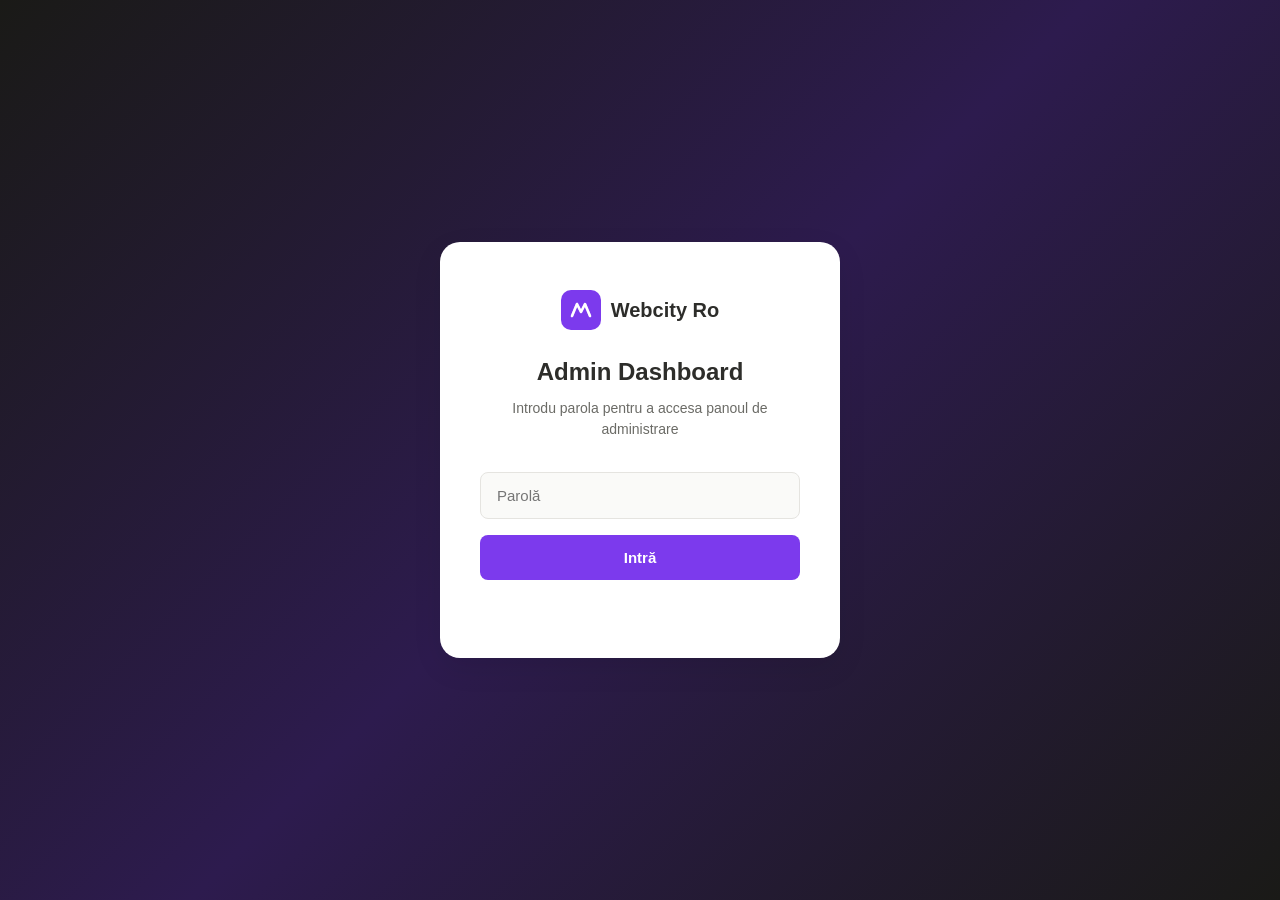
<file: admin/index.html>
<!DOCTYPE html>
<html lang="ro">
<head>
  <meta charset="UTF-8">
  <meta name="viewport" content="width=device-width, initial-scale=1.0">
  <title>Admin Dashboard — Webcity Ro</title>
  <link rel="preconnect" href="https://api.fontshare.com">
  <link href="https://api.fontshare.com/v2/css?f[]=clash-display@400,500,600,700&f[]=satoshi@300,400,500,700&display=swap" rel="stylesheet">
  <link rel="stylesheet" href="admin.css">
</head>
<body>

  <!-- ===== LOGIN SCREEN ===== -->
  <div id="loginScreen" class="login-screen">
    <div class="login-card">
      <div class="login-logo">
        <svg width="40" height="40" viewBox="0 0 40 40" fill="none" xmlns="http://www.w3.org/2000/svg">
          <rect width="40" height="40" rx="10" fill="#7C3AED"/>
          <path d="M11 26L16 14L20 22L24 14L29 26" stroke="white" stroke-width="2.5" stroke-linecap="round" stroke-linejoin="round"/>
          <path d="M11 26L16 14L20 22L24 14L29 26" stroke="white" stroke-width="2.5" stroke-linecap="round" stroke-linejoin="round" opacity="0.5" transform="translate(0 0)"/>
        </svg>
        <span class="login-title">Webcity Ro</span>
      </div>
      <h1 class="login-heading">Admin Dashboard</h1>
      <p class="login-subtitle">Introdu parola pentru a accesa panoul de administrare</p>
      <form id="loginForm" class="login-form">
        <input type="password" id="loginPassword" class="login-input" placeholder="Parolă" required autocomplete="current-password">
        <button type="submit" class="login-btn">Intră</button>
      </form>
      <div id="loginError" class="login-error"></div>
    </div>
  </div>

  <!-- ===== DASHBOARD LAYOUT ===== -->
  <div id="dashboard" class="dashboard" style="display:none;">
    <!-- Sidebar -->
    <aside class="sidebar" id="sidebar">
      <div class="sidebar-header">
        <svg width="32" height="32" viewBox="0 0 40 40" fill="none" xmlns="http://www.w3.org/2000/svg">
          <rect width="40" height="40" rx="10" fill="#7C3AED"/>
          <path d="M11 26L16 14L20 22L24 14L29 26" stroke="white" stroke-width="2.5" stroke-linecap="round" stroke-linejoin="round"/>
        </svg>
        <span>Webcity Ro</span>
      </div>
      <nav class="sidebar-nav">
        <a href="#/" class="nav-item active" data-page="dashboard">
          <svg width="20" height="20" viewBox="0 0 24 24" fill="none" stroke="currentColor" stroke-width="2"><rect x="3" y="3" width="7" height="9"/><rect x="14" y="3" width="7" height="5"/><rect x="14" y="12" width="7" height="9"/><rect x="3" y="16" width="7" height="5"/></svg>
          Dashboard
        </a>
        <a href="#/messages" class="nav-item" data-page="messages">
          <svg width="20" height="20" viewBox="0 0 24 24" fill="none" stroke="currentColor" stroke-width="2"><path d="M4 4h16c1.1 0 2 .9 2 2v12c0 1.1-.9 2-2 2H4c-1.1 0-2-.9-2-2V6c0-1.1.9-2 2-2z"/><polyline points="22,6 12,13 2,6"/></svg>
          Mesaje
          <span class="badge" id="unreadBadge" style="display:none;">0</span>
        </a>
        <a href="#/portfolio" class="nav-item" data-page="portfolio">
          <svg width="20" height="20" viewBox="0 0 24 24" fill="none" stroke="currentColor" stroke-width="2"><rect x="2" y="7" width="20" height="14" rx="2"/><path d="M16 21V5a2 2 0 0 0-2-2h-4a2 2 0 0 0-2 2v16"/></svg>
          Portofoliu
        </a>
        <a href="#/settings" class="nav-item" data-page="settings">
          <svg width="20" height="20" viewBox="0 0 24 24" fill="none" stroke="currentColor" stroke-width="2"><circle cx="12" cy="12" r="3"/><path d="M19.4 15a1.65 1.65 0 0 0 .33 1.82l.06.06a2 2 0 0 1 0 2.83 2 2 0 0 1-2.83 0l-.06-.06a1.65 1.65 0 0 0-1.82-.33 1.65 1.65 0 0 0-1 1.51V21a2 2 0 0 1-4 0v-.09A1.65 1.65 0 0 0 9 19.4a1.65 1.65 0 0 0-1.82.33l-.06.06a2 2 0 0 1-2.83 0 2 2 0 0 1 0-2.83l.06-.06a1.65 1.65 0 0 0 .33-1.82 1.65 1.65 0 0 0-1.51-1H3a2 2 0 0 1 0-4h.09A1.65 1.65 0 0 0 4.6 9a1.65 1.65 0 0 0-.33-1.82l-.06-.06a2 2 0 0 1 0-2.83 2 2 0 0 1 2.83 0l.06.06a1.65 1.65 0 0 0 1.82.33H9a1.65 1.65 0 0 0 1-1.51V3a2 2 0 0 1 4 0v.09a1.65 1.65 0 0 0 1 1.51 1.65 1.65 0 0 0 1.82-.33l.06-.06a2 2 0 0 1 2.83 0 2 2 0 0 1 0 2.83l-.06.06a1.65 1.65 0 0 0-.33 1.82V9a1.65 1.65 0 0 0 1.51 1H21a2 2 0 0 1 0 4h-.09a1.65 1.65 0 0 0-1.51 1z"/></svg>
          Setări
        </a>
      </nav>
      <button class="sidebar-logout" id="logoutBtn">
        <svg width="20" height="20" viewBox="0 0 24 24" fill="none" stroke="currentColor" stroke-width="2"><path d="M9 21H5a2 2 0 0 1-2-2V5a2 2 0 0 1 2-2h4"/><polyline points="16 17 21 12 16 7"/><line x1="21" y1="12" x2="9" y2="12"/></svg>
        Deconectare
      </button>
    </aside>

    <!-- Mobile sidebar toggle -->
    <button class="sidebar-toggle" id="sidebarToggle">
      <svg width="24" height="24" viewBox="0 0 24 24" fill="none" stroke="currentColor" stroke-width="2"><line x1="3" y1="12" x2="21" y2="12"/><line x1="3" y1="6" x2="21" y2="6"/><line x1="3" y1="18" x2="21" y2="18"/></svg>
    </button>

    <!-- Main Content -->
    <main class="main-content">
      <!-- Dashboard Page -->
      <div id="page-dashboard" class="page">
        <div class="page-header">
          <h1 class="page-title">Dashboard</h1>
          <span class="page-date" id="currentDate"></span>
        </div>
        <div class="stats-grid" id="statsGrid">
          <div class="stat-card">
            <div class="stat-icon stat-icon-violet">
              <svg width="24" height="24" viewBox="0 0 24 24" fill="none" stroke="currentColor" stroke-width="2"><path d="M4 4h16c1.1 0 2 .9 2 2v12c0 1.1-.9 2-2 2H4c-1.1 0-2-.9-2-2V6c0-1.1.9-2 2-2z"/><polyline points="22,6 12,13 2,6"/></svg>
            </div>
            <div class="stat-info">
              <span class="stat-label">Total mesaje</span>
              <span class="stat-value" id="statTotal">0</span>
            </div>
          </div>
          <div class="stat-card">
            <div class="stat-icon stat-icon-green">
              <svg width="24" height="24" viewBox="0 0 24 24" fill="none" stroke="currentColor" stroke-width="2"><circle cx="12" cy="12" r="10"/><circle cx="12" cy="12" r="3" fill="currentColor"/></svg>
            </div>
            <div class="stat-info">
              <span class="stat-label">Mesaje necitite</span>
              <span class="stat-value" id="statUnread">0</span>
            </div>
          </div>
          <div class="stat-card">
            <div class="stat-icon stat-icon-blue">
              <svg width="24" height="24" viewBox="0 0 24 24" fill="none" stroke="currentColor" stroke-width="2"><rect x="2" y="7" width="20" height="14" rx="2"/><path d="M16 21V5a2 2 0 0 0-2-2h-4a2 2 0 0 0-2 2v16"/></svg>
            </div>
            <div class="stat-info">
              <span class="stat-label">Proiecte portofoliu</span>
              <span class="stat-value" id="statPortfolio">0</span>
            </div>
          </div>
        </div>
        <div class="card">
          <div class="card-header">
            <h2 class="card-title">Mesaje recente</h2>
            <a href="#/messages" class="card-link">Vezi toate</a>
          </div>
          <div class="table-wrap">
            <table class="data-table" id="recentMessagesTable">
              <thead>
                <tr>
                  <th>Nume</th>
                  <th>Email</th>
                  <th>Serviciu</th>
                  <th>Data</th>
                  <th>Status</th>
                </tr>
              </thead>
              <tbody id="recentMessagesBody">
                <tr><td colspan="5" class="table-empty">Se încarcă...</td></tr>
              </tbody>
            </table>
          </div>
        </div>
      </div>

      <!-- Messages Page -->
      <div id="page-messages" class="page" style="display:none;">
        <div class="page-header">
          <h1 class="page-title">Mesaje</h1>
        </div>
        <div class="card">
          <div class="table-wrap">
            <table class="data-table" id="messagesTable">
              <thead>
                <tr>
                  <th>Nume</th>
                  <th>Email</th>
                  <th>Companie</th>
                  <th>Serviciu</th>
                  <th>Data</th>
                  <th>Status</th>
                  <th>Acțiuni</th>
                </tr>
              </thead>
              <tbody id="messagesBody">
                <tr><td colspan="7" class="table-empty">Se încarcă...</td></tr>
              </tbody>
            </table>
          </div>
        </div>
      </div>

      <!-- Portfolio Page -->
      <div id="page-portfolio" class="page" style="display:none;">
        <div class="page-header">
          <h1 class="page-title">Portofoliu</h1>
          <button class="btn-primary" id="addPortfolioBtn">+ Adaugă proiect</button>
        </div>
        <div class="portfolio-grid" id="portfolioGrid">
          <div class="table-empty">Se încarcă...</div>
        </div>
      </div>

      <!-- Settings Page -->
      <div id="page-settings" class="page" style="display:none;">
        <div class="page-header">
          <h1 class="page-title">Setări</h1>
        </div>
        <div class="card settings-card">
          <h2 class="card-title">Informații contact</h2>
          <div class="settings-list">
            <div class="settings-item">
              <span class="settings-label">Email</span>
              <span class="settings-value">contact@creativhub.ro</span>
            </div>
            <div class="settings-item">
              <span class="settings-label">Telefon</span>
              <span class="settings-value">0754 070 084</span>
            </div>
            <div class="settings-item">
              <span class="settings-label">Locație</span>
              <span class="settings-value">Sibiu, România</span>
            </div>
            <div class="settings-item">
              <span class="settings-label">Site public</span>
              <span class="settings-value"><a href="https://webcityro.pplx.app" target="_blank">webcityro.pplx.app</a></span>
            </div>
          </div>
        </div>
        <div class="card settings-card">
          <h2 class="card-title">Securitate</h2>
          <div class="settings-list">
            <div class="settings-item">
              <span class="settings-label">Parolă admin</span>
              <span class="settings-value">••••••••</span>
            </div>
            <div class="settings-item">
              <span class="settings-label">Schimbare parolă</span>
              <span class="settings-value settings-hint">Contactează administratorul pentru a schimba parola</span>
            </div>
          </div>
        </div>
      </div>
    </main>
  </div>

  <!-- ===== MESSAGE DETAIL MODAL ===== -->
  <div id="messageModal" class="modal-overlay" style="display:none;">
    <div class="modal">
      <div class="modal-header">
        <h2 class="modal-title">Detalii mesaj</h2>
        <button class="modal-close" id="closeMessageModal">&times;</button>
      </div>
      <div class="modal-body" id="messageDetail">
        <!-- Filled by JS -->
      </div>
      <div class="modal-footer">
        <button class="btn-outline" id="toggleReadBtn">Marchează ca citit</button>
        <button class="btn-danger" id="deleteMessageBtn">Șterge</button>
      </div>
    </div>
  </div>

  <!-- ===== PORTFOLIO MODAL ===== -->
  <div id="portfolioModal" class="modal-overlay" style="display:none;">
    <div class="modal">
      <div class="modal-header">
        <h2 class="modal-title" id="portfolioModalTitle">Adaugă proiect</h2>
        <button class="modal-close" id="closePortfolioModal">&times;</button>
      </div>
      <div class="modal-body">
        <form id="portfolioForm" class="portfolio-form">
          <input type="hidden" id="portfolioId">
          <div class="form-group">
            <label for="pfTitle">Titlu proiect</label>
            <input type="text" id="pfTitle" required placeholder="Ex: Brand Identity XYZ">
          </div>
          <div class="form-group">
            <label for="pfCategory">Categorie</label>
            <select id="pfCategory" required>
              <option value="Web Design">Web Design</option>
              <option value="Branding">Branding</option>
              <option value="Social Media">Social Media</option>
              <option value="SEO">SEO</option>
              <option value="Publicitate Digitală">Publicitate Digitală</option>
              <option value="Content Marketing">Content Marketing</option>
            </select>
          </div>
          <div class="form-group">
            <label for="pfDescription">Descriere</label>
            <textarea id="pfDescription" rows="3" placeholder="Descriere scurtă a proiectului"></textarea>
          </div>
          <div class="form-row">
            <div class="form-group">
              <label for="pfClient">Client</label>
              <input type="text" id="pfClient" placeholder="Numele clientului">
            </div>
            <div class="form-group">
              <label for="pfYear">An</label>
              <input type="number" id="pfYear" placeholder="2024" value="2024">
            </div>
          </div>
          <div class="form-group">
            <label for="pfImageUrl">URL imagine</label>
            <input type="text" id="pfImageUrl" placeholder="/assets/portfolio-1.png sau https://...">
          </div>
          <div class="form-group">
            <label for="pfProjectUrl">URL proiect (opțional)</label>
            <input type="text" id="pfProjectUrl" placeholder="https://...">
          </div>
          <div class="form-group">
            <label for="pfTags">Tag-uri (separate prin virgulă)</label>
            <input type="text" id="pfTags" placeholder="Logo,Identitate vizuală">
          </div>
        </form>
      </div>
      <div class="modal-footer">
        <button class="btn-outline" id="cancelPortfolioBtn">Anulează</button>
        <button class="btn-primary" id="savePortfolioBtn">Salvează</button>
      </div>
    </div>
  </div>

  <!-- ===== TOAST ===== -->
  <div id="toast" class="toast" style="display:none;"></div>

  <script src="admin.js"></script>
<script data-pplx-inline-edit>
(function () {
  if (window === window.top) return;

  const allowedParentOrigins = ["https://www.perplexity.ai","https://perplexity.ai","https://testing.perplexity.ai","https://staging.perplexity.ai","https://*.preview.i.perplexity.ai","http://perplexity.localhost","http://localhost:1420","http://127.0.0.1:1420","http://localhost:3000","http://127.0.0.1:3000","http://localhost:5173","http://127.0.0.1:5173"];
  const MAX_FONT_BYTES = 500 * 1024;
  const MAX_TOTAL_FONT_BYTES = 2 * 1024 * 1024;
  let scrollForwarding = false;
  let scrollRaf = 0;
  let trustedTopOrigin = null;

  // Allow entries like "https://*.preview.i.perplexity.ai" — the wildcard
  // matches a single DNS label (no dots), so "https://*.foo" cannot stretch
  // across multiple labels.
  function matchesAllowedOrigin(origin) {
    if (!origin) return false;
    for (const entry of allowedParentOrigins) {
      if (!entry.includes("*")) {
        if (entry === origin) return true;
        continue;
      }
      const pattern = new RegExp(
        "^" +
          entry.replace(/[.+?^${}()|[\]\\]/g, "\\$&").replace(/\*/g, "[^.]+") +
          "$",
      );
      if (pattern.test(origin)) return true;
    }
    return false;
  }

  // Trust decision: when the sender is same-origin-visible (event.origin is a
  // real origin like https://www.perplexity.ai) we trust event.origin directly.
  // When event.origin is "null" (opaque broker srcdoc), we fall back to the
  // broker's stamped `parentOrigin` to identify the top window. The fallback
  // is claim-only — we rely on the browser's native `targetOrigin` enforcement
  // on the response path (see postToTrustedTop) to ensure replies can't be
  // delivered to anyone but the actual top window of that claimed origin.
  function getTrustedParentOrigin(event) {
    const forwardedParentOrigin =
      typeof event.data.parentOrigin === "string" ? event.data.parentOrigin : null;
    const parentOrigin = event.origin === "null" ? forwardedParentOrigin : event.origin;
    return matchesAllowedOrigin(parentOrigin) ? parentOrigin : null;
  }

  // All responses go to window.top with targetOrigin = the allowlisted origin.
  // An attacker that iframes us inside their own null-origin broker can claim
  // any parentOrigin they like, but the browser will drop the reply whenever
  // the real top's origin doesn't match — so the screenshot never leaves.
  function postToTrustedTop(message) {
    if (!trustedTopOrigin) return;
    try {
      window.top.postMessage(message, trustedTopOrigin);
    } catch (_error) {}
  }

  function inlineAll(original, clone) {
    if (original.nodeType !== 1 || clone.nodeType !== 1) return;

    try {
      const computedStyle = getComputedStyle(original);
      // cssText on a computed style is the serialized declaration in modern
      // Chromium/Safari — a single read beats enumerating ~400 longhand
      // properties. Firefox returns "" here, so we fall back on empty.
      const serialized = computedStyle.cssText;
      if (serialized) {
        clone.style.cssText = serialized;
      } else {
        const parts = new Array(computedStyle.length);
        for (let index = 0; index < computedStyle.length; index += 1) {
          const property = computedStyle[index];
          parts[index] = `${property}:${computedStyle.getPropertyValue(property)};`;
        }
        clone.style.cssText = parts.join("");
      }
    } catch (_error) {}

    const originalChildren = original.children;
    const clonedChildren = clone.children;
    for (
      let index = 0;
      index < originalChildren.length && index < clonedChildren.length;
      index += 1
    ) {
      inlineAll(originalChildren[index], clonedChildren[index]);
    }
  }

  function extractFontUrl(srcValue) {
    const matches = [
      ...srcValue.matchAll(
        /url\(["']?([^"')]+)["']?\)(?:\s*format\(["']?([^"')]+)["']?\))?/gi,
      ),
    ];
    if (matches.length === 0) return null;
    const woff2 = matches.find((m) => m[2] && m[2].toLowerCase().includes("woff2"));
    if (woff2) return woff2[1];
    const woff = matches.find((m) => m[2] && m[2].toLowerCase().includes("woff"));
    if (woff) return woff[1];
    return matches[0][1];
  }

  // Cache resolved font URL -> data URI across captures. Fonts on a page
  // essentially never change, and a batch run emits multiple captures back to
  // back — without this we'd refetch + re-base64 every time.
  const fontDataUriCache = new Map();
  const SRC_DECLARATION_RE = /src\s*:\s*[^;}]+/i;

  async function fetchAsDataUri(url) {
    if (fontDataUriCache.has(url)) return fontDataUriCache.get(url);
    let dataUri = null;
    try {
      const response = await fetch(url, { mode: "cors", credentials: "omit" });
      if (response.ok) {
        const blob = await response.blob();
        if (blob.size <= MAX_FONT_BYTES) {
          dataUri = await new Promise((resolve) => {
            const reader = new FileReader();
            reader.onloadend = () =>
              resolve(typeof reader.result === "string" ? reader.result : null);
            reader.onerror = () => resolve(null);
            reader.readAsDataURL(blob);
          });
        }
      }
    } catch (_error) {
      dataUri = null;
    }
    fontDataUriCache.set(url, dataUri);
    return dataUri;
  }

  function collectFontFaceRuleTexts() {
    const rules = [];
    for (const sheet of document.styleSheets) {
      let cssRules;
      try {
        cssRules = sheet.cssRules;
      } catch (_error) {
        continue;
      }
      if (!cssRules) continue;
      for (const rule of cssRules) {
        const cssText = rule.cssText || "";
        if (cssText.startsWith("@font-face")) rules.push(cssText);
      }
    }
    return rules;
  }

  async function buildInlinedFontCss() {
    const ruleTexts = collectFontFaceRuleTexts();
    if (ruleTexts.length === 0) return null;

    const resolved = ruleTexts.map((cssText) => {
      if (!SRC_DECLARATION_RE.test(cssText)) return null;
      const srcMatch = cssText.match(/src\s*:\s*([^;}]+)[;}]/i);
      if (!srcMatch) return null;
      const url = extractFontUrl(srcMatch[1]);
      if (!url) return null;
      try {
        return { cssText, url: new URL(url, document.baseURI).href };
      } catch (_error) {
        return null;
      }
    });

    const dataUris = await Promise.all(
      resolved.map((entry) => (entry ? fetchAsDataUri(entry.url) : Promise.resolve(null))),
    );

    const inlined = [];
    let totalBytes = 0;
    for (let index = 0; index < resolved.length; index += 1) {
      const entry = resolved[index];
      const dataUri = dataUris[index];
      if (!entry || !dataUri) continue;
      const approxBytes = dataUri.length * 0.75;
      if (totalBytes + approxBytes > MAX_TOTAL_FONT_BYTES) break;
      totalBytes += approxBytes;
      inlined.push(entry.cssText.replace(SRC_DECLARATION_RE, `src: url("${dataUri}")`));
    }
    return inlined.length > 0 ? inlined.join("\n") : null;
  }

  function stripExternal(clone) {
    const images = clone.querySelectorAll("img");
    for (let index = 0; index < images.length; index += 1) {
      const src = images[index].getAttribute("src");
      if (src && !src.startsWith("data:")) images[index].removeAttribute("src");
    }

    const elements = clone.querySelectorAll("*");
    for (let index = 0; index < elements.length; index += 1) {
      const style = elements[index].style.cssText;
      if (style && style.includes("url(")) {
        elements[index].style.cssText = style.replace(
          /url\(["']?(?!data:)[^)"']*["']?\)/gi,
          "none",
        );
      }
    }
  }

  function emitScroll() {
    scrollRaf = 0;
    if (!scrollForwarding) return;
    postToTrustedTop({
      type: "INLINE_EDIT_SCROLL",
      scrollX: window.scrollX,
      scrollY: window.scrollY,
    });
  }

  window.addEventListener(
    "scroll",
    function () {
      if (!scrollForwarding || scrollRaf) return;
      scrollRaf = requestAnimationFrame(emitScroll);
    },
    { passive: true, capture: true },
  );

  async function handleCaptureRequest(event) {
    const requestId = event.data.requestId;
    const scrollX = window.scrollX;
    const scrollY = window.scrollY;
    const width = window.innerWidth;
    const height = window.innerHeight;

    function postResult(dataUrl) {
      postToTrustedTop({
        type: "INLINE_EDIT_SCREENSHOT_RESULT",
        requestId,
        dataUrl,
        scrollX,
        scrollY,
      });
    }

    try {
      // Wait for any pending web fonts to resolve so both inline metrics and
      // the @font-face inlining below see the same loaded faces.
      if (document.fonts && document.fonts.ready) {
        try {
          await document.fonts.ready;
        } catch (_error) {}
      }

      const clone = document.documentElement.cloneNode(true);
      inlineAll(document.documentElement, clone);

      const removedNodes = clone.querySelectorAll("script,link[rel=\"stylesheet\"],style");
      for (let index = 0; index < removedNodes.length; index += 1) {
        removedNodes[index].remove();
      }

      stripExternal(clone);

      // Re-embed web fonts as data-URI @font-face rules so the SVG rasterizer
      // can resolve them — external font URLs aren't fetched during
      // foreignObject rendering, which would otherwise force a fallback face
      // and change text metrics.
      const inlinedFontCss = await buildInlinedFontCss();
      if (inlinedFontCss) {
        const styleEl = document.createElement("style");
        styleEl.textContent = inlinedFontCss;
        const head = clone.querySelector("head");
        if (head) head.appendChild(styleEl);
        else clone.insertBefore(styleEl, clone.firstChild);
      }

      const html = new XMLSerializer().serializeToString(clone);
      const svg =
        `<svg xmlns="http://www.w3.org/2000/svg" width="${width}" height="${height}">` +
        '<foreignObject width="100%" height="100%">' +
        `<div xmlns="http://www.w3.org/1999/xhtml" style="width:${width}px;height:${height}px;overflow:hidden">` +
        `<div style="position:relative;left:-${scrollX}px;top:-${scrollY}px">` +
        html +
        "</div></div></foreignObject></svg>";
      const svgUrl = `data:image/svg+xml;charset=utf-8,${encodeURIComponent(svg)}`;
      const image = new Image();
      image.onload = function () {
        const canvas = document.createElement("canvas");
        canvas.width = width;
        canvas.height = height;
        canvas.getContext("2d").drawImage(image, 0, 0);
        postResult(canvas.toDataURL("image/png"));
      };
      image.onerror = function () {
        postResult(null);
      };
      image.src = svgUrl;
    } catch (_error) {
      postResult(null);
    }
  }

  window.addEventListener("message", function (event) {
    if (!event.data) return;
    // Only accept messages from the direct parent frame. Blocks sibling /
    // unrelated-window postMessage senders that could otherwise reach us.
    if (event.source !== window.parent) return;

    const trustedParentOrigin = getTrustedParentOrigin(event);
    if (!trustedParentOrigin) return;
    trustedTopOrigin = trustedParentOrigin;

    if (event.data.type === "INLINE_EDIT_SCROLL_START") {
      scrollForwarding = true;
      emitScroll();
      return;
    }

    if (event.data.type === "INLINE_EDIT_SCROLL_STOP") {
      scrollForwarding = false;
      if (scrollRaf) cancelAnimationFrame(scrollRaf);
      scrollRaf = 0;
      return;
    }

    if (event.data.type !== "INLINE_EDIT_CAPTURE_REQUEST") return;

    handleCaptureRequest(event);
  });
})();


</script></body>
</html>
</file>
<file: admin/admin.css>
/* ===== ADMIN DASHBOARD STYLES ===== */

:root {
  --violet: #7C3AED;
  --violet-hover: #6D28D9;
  --violet-light: #EDE9FE;
  --bg: #F5F4F0;
  --surface: #FFFFFF;
  --surface-2: #FAFAF8;
  --sidebar-bg: #1A1A17;
  --sidebar-hover: #2A2A26;
  --text: #2D2D2A;
  --text-muted: #6B6B66;
  --text-faint: #A0A09A;
  --border: #E5E4E0;
  --green: #16A34A;
  --green-light: #DCFCE7;
  --red: #DC2626;
  --red-light: #FEE2E2;
  --blue: #2563EB;
  --blue-light: #DBEAFE;
  --radius: 12px;
  --radius-sm: 8px;
  --shadow: 0 1px 3px rgba(0,0,0,0.06), 0 1px 2px rgba(0,0,0,0.04);
  --shadow-lg: 0 10px 30px rgba(0,0,0,0.08);
}

* { margin: 0; padding: 0; box-sizing: border-box; }

body {
  font-family: 'Satoshi', -apple-system, BlinkMacSystemFont, sans-serif;
  background: var(--bg);
  color: var(--text);
  font-size: 14px;
  line-height: 1.5;
  -webkit-font-smoothing: antialiased;
}

h1, h2, h3 { font-family: 'Clash Display', 'Satoshi', sans-serif; font-weight: 600; }

a { color: var(--violet); text-decoration: none; }
a:hover { text-decoration: underline; }

/* ===== LOGIN SCREEN ===== */
.login-screen {
  min-height: 100vh;
  display: flex;
  align-items: center;
  justify-content: center;
  background: linear-gradient(135deg, #1A1A17 0%, #2D1B4E 50%, #1A1A17 100%);
  padding: 20px;
}

.login-card {
  background: var(--surface);
  border-radius: 20px;
  padding: 48px 40px;
  max-width: 400px;
  width: 100%;
  box-shadow: var(--shadow-lg);
  text-align: center;
}

.login-logo {
  display: flex;
  align-items: center;
  justify-content: center;
  gap: 10px;
  margin-bottom: 24px;
}

.login-title {
  font-family: 'Clash Display', sans-serif;
  font-size: 20px;
  font-weight: 600;
  color: var(--text);
}

.login-heading {
  font-size: 24px;
  margin-bottom: 8px;
}

.login-subtitle {
  color: var(--text-muted);
  font-size: 14px;
  margin-bottom: 32px;
}

.login-form {
  display: flex;
  flex-direction: column;
  gap: 16px;
}

.login-input {
  padding: 14px 16px;
  border: 1.5px solid var(--border);
  border-radius: var(--radius-sm);
  font-size: 15px;
  font-family: inherit;
  background: var(--surface-2);
  color: var(--text);
  outline: none;
  transition: border-color 0.2s;
}

.login-input:focus {
  border-color: var(--violet);
  background: var(--surface);
}

.login-btn {
  padding: 14px;
  background: var(--violet);
  color: white;
  border: none;
  border-radius: var(--radius-sm);
  font-size: 15px;
  font-weight: 600;
  font-family: inherit;
  cursor: pointer;
  transition: background 0.2s;
}

.login-btn:hover { background: var(--violet-hover); }

.login-error {
  color: var(--red);
  font-size: 13px;
  margin-top: 12px;
  min-height: 18px;
}

/* ===== DASHBOARD LAYOUT ===== */
.dashboard {
  display: flex;
  min-height: 100vh;
}

/* ===== SIDEBAR ===== */
.sidebar {
  width: 250px;
  background: var(--sidebar-bg);
  display: flex;
  flex-direction: column;
  position: fixed;
  top: 0;
  left: 0;
  bottom: 0;
  z-index: 100;
  padding: 24px 16px;
}

.sidebar-header {
  display: flex;
  align-items: center;
  gap: 10px;
  padding: 0 8px 24px;
  border-bottom: 1px solid rgba(255,255,255,0.08);
  margin-bottom: 16px;
  color: white;
  font-family: 'Clash Display', sans-serif;
  font-size: 18px;
  font-weight: 600;
}

.sidebar-nav {
  flex: 1;
  display: flex;
  flex-direction: column;
  gap: 4px;
}

.nav-item {
  display: flex;
  align-items: center;
  gap: 12px;
  padding: 12px 14px;
  border-radius: var(--radius-sm);
  color: rgba(255,255,255,0.6);
  font-size: 14px;
  font-weight: 500;
  transition: all 0.2s;
  position: relative;
}

.nav-item:hover {
  background: var(--sidebar-hover);
  color: white;
  text-decoration: none;
}

.nav-item.active {
  background: var(--violet);
  color: white;
}

.nav-item svg { flex-shrink: 0; }

.badge {
  margin-left: auto;
  background: var(--red);
  color: white;
  font-size: 11px;
  font-weight: 700;
  padding: 2px 7px;
  border-radius: 10px;
  min-width: 20px;
  text-align: center;
}

.sidebar-logout {
  display: flex;
  align-items: center;
  gap: 12px;
  padding: 12px 14px;
  border-radius: var(--radius-sm);
  color: rgba(255,255,255,0.5);
  font-size: 14px;
  font-weight: 500;
  background: none;
  border: none;
  cursor: pointer;
  font-family: inherit;
  transition: all 0.2s;
  width: 100%;
  text-align: left;
}

.sidebar-logout:hover {
  background: var(--sidebar-hover);
  color: var(--red);
}

.sidebar-toggle {
  display: none;
  position: fixed;
  top: 16px;
  left: 16px;
  z-index: 101;
  background: var(--surface);
  border: 1px solid var(--border);
  border-radius: var(--radius-sm);
  padding: 10px;
  cursor: pointer;
  color: var(--text);
  box-shadow: var(--shadow);
}

/* ===== MAIN CONTENT ===== */
.main-content {
  flex: 1;
  margin-left: 250px;
  padding: 32px;
  min-width: 0;
}

.page-header {
  display: flex;
  align-items: center;
  justify-content: space-between;
  margin-bottom: 28px;
  flex-wrap: wrap;
  gap: 12px;
}

.page-title {
  font-size: 28px;
  font-weight: 700;
}

.page-date {
  color: var(--text-muted);
  font-size: 14px;
}

/* ===== STATS GRID ===== */
.stats-grid {
  display: grid;
  grid-template-columns: repeat(auto-fit, minmax(200px, 1fr));
  gap: 20px;
  margin-bottom: 28px;
}

.stat-card {
  background: var(--surface);
  border-radius: var(--radius);
  padding: 24px;
  display: flex;
  align-items: center;
  gap: 16px;
  box-shadow: var(--shadow);
  border: 1px solid var(--border);
}

.stat-icon {
  width: 48px;
  height: 48px;
  border-radius: 12px;
  display: flex;
  align-items: center;
  justify-content: center;
  flex-shrink: 0;
}

.stat-icon-violet { background: var(--violet-light); color: var(--violet); }
.stat-icon-green { background: var(--green-light); color: var(--green); }
.stat-icon-blue { background: var(--blue-light); color: var(--blue); }

.stat-info { display: flex; flex-direction: column; }
.stat-label { color: var(--text-muted); font-size: 13px; margin-bottom: 4px; }
.stat-value { font-size: 28px; font-weight: 700; font-family: 'Clash Display', sans-serif; }

/* ===== CARD ===== */
.card {
  background: var(--surface);
  border-radius: var(--radius);
  box-shadow: var(--shadow);
  border: 1px solid var(--border);
  margin-bottom: 20px;
}

.card-header {
  display: flex;
  align-items: center;
  justify-content: space-between;
  padding: 20px 24px;
  border-bottom: 1px solid var(--border);
}

.card-title { font-size: 18px; font-weight: 600; }
.card-link { font-size: 13px; font-weight: 500; }

/* ===== TABLE ===== */
.table-wrap { overflow-x: auto; }

.data-table {
  width: 100%;
  border-collapse: collapse;
}

.data-table th {
  text-align: left;
  padding: 14px 24px;
  font-size: 12px;
  font-weight: 600;
  text-transform: uppercase;
  letter-spacing: 0.05em;
  color: var(--text-muted);
  border-bottom: 1px solid var(--border);
  background: var(--surface-2);
}

.data-table td {
  padding: 14px 24px;
  border-bottom: 1px solid var(--border);
  font-size: 14px;
}

.data-table tbody tr {
  transition: background 0.15s;
  cursor: pointer;
}

.data-table tbody tr:hover { background: var(--surface-2); }
.data-table tbody tr:last-child td { border-bottom: none; }

.table-empty {
  text-align: center;
  color: var(--text-faint);
  padding: 40px 24px;
  cursor: default;
}

.status-badge {
  display: inline-block;
  padding: 4px 10px;
  border-radius: 6px;
  font-size: 12px;
  font-weight: 600;
}

.status-unread { background: var(--violet-light); color: var(--violet); }
.status-read { background: #F3F4F6; color: var(--text-muted); }

/* ===== PORTFOLIO GRID ===== */
.portfolio-grid {
  display: grid;
  grid-template-columns: repeat(auto-fill, minmax(280px, 1fr));
  gap: 20px;
}

.portfolio-card {
  background: var(--surface);
  border-radius: var(--radius);
  overflow: hidden;
  box-shadow: var(--shadow);
  border: 1px solid var(--border);
}

.portfolio-card-img {
  width: 100%;
  aspect-ratio: 16/10;
  object-fit: cover;
  background: var(--surface-2);
}

.portfolio-card-body { padding: 16px 20px; }

.portfolio-card-cat {
  font-size: 12px;
  font-weight: 600;
  color: var(--violet);
  text-transform: uppercase;
  letter-spacing: 0.05em;
  margin-bottom: 4px;
}

.portfolio-card-title {
  font-size: 16px;
  font-weight: 600;
  margin-bottom: 4px;
}

.portfolio-card-client {
  font-size: 13px;
  color: var(--text-muted);
}

.portfolio-card-actions {
  display: flex;
  gap: 8px;
  padding: 0 20px 16px;
}

.portfolio-card-actions button {
  flex: 1;
  padding: 8px;
  border: 1px solid var(--border);
  border-radius: var(--radius-sm);
  background: var(--surface);
  color: var(--text);
  font-size: 13px;
  font-weight: 500;
  cursor: pointer;
  font-family: inherit;
  transition: all 0.2s;
  display: flex;
  align-items: center;
  justify-content: center;
  gap: 6px;
}

.portfolio-card-actions .btn-edit:hover { border-color: var(--violet); color: var(--violet); }
.portfolio-card-actions .btn-delete:hover { border-color: var(--red); color: var(--red); }

/* ===== BUTTONS ===== */
.btn-primary {
  padding: 10px 20px;
  background: var(--violet);
  color: white;
  border: none;
  border-radius: var(--radius-sm);
  font-size: 14px;
  font-weight: 600;
  font-family: inherit;
  cursor: pointer;
  transition: background 0.2s;
  display: inline-flex;
  align-items: center;
  gap: 6px;
}

.btn-primary:hover { background: var(--violet-hover); }

.btn-outline {
  padding: 10px 20px;
  background: var(--surface);
  color: var(--text);
  border: 1px solid var(--border);
  border-radius: var(--radius-sm);
  font-size: 14px;
  font-weight: 500;
  font-family: inherit;
  cursor: pointer;
  transition: all 0.2s;
}

.btn-outline:hover { border-color: var(--violet); color: var(--violet); }

.btn-danger {
  padding: 10px 20px;
  background: var(--red);
  color: white;
  border: none;
  border-radius: var(--radius-sm);
  font-size: 14px;
  font-weight: 600;
  font-family: inherit;
  cursor: pointer;
  transition: background 0.2s;
}

.btn-danger:hover { background: #B91C1C; }

/* ===== MODAL ===== */
.modal-overlay {
  position: fixed;
  top: 0; left: 0; right: 0; bottom: 0;
  background: rgba(0,0,0,0.4);
  display: flex;
  align-items: center;
  justify-content: center;
  z-index: 200;
  padding: 20px;
}

.modal {
  background: var(--surface);
  border-radius: var(--radius);
  max-width: 600px;
  width: 100%;
  max-height: 90vh;
  overflow-y: auto;
  box-shadow: var(--shadow-lg);
}

.modal-header {
  display: flex;
  align-items: center;
  justify-content: space-between;
  padding: 20px 24px;
  border-bottom: 1px solid var(--border);
}

.modal-title { font-size: 20px; font-weight: 600; }

.modal-close {
  background: none;
  border: none;
  font-size: 28px;
  line-height: 1;
  cursor: pointer;
  color: var(--text-muted);
  padding: 0;
  width: 32px;
  height: 32px;
  display: flex;
  align-items: center;
  justify-content: center;
  border-radius: var(--radius-sm);
  transition: all 0.2s;
}

.modal-close:hover { background: var(--surface-2); color: var(--text); }

.modal-body { padding: 24px; }

.modal-footer {
  display: flex;
  gap: 12px;
  padding: 16px 24px;
  border-top: 1px solid var(--border);
  justify-content: flex-end;
}

/* ===== MESSAGE DETAIL ===== */
.detail-row {
  display: flex;
  margin-bottom: 16px;
  gap: 8px;
}

.detail-label {
  font-weight: 600;
  min-width: 100px;
  color: var(--text-muted);
  font-size: 13px;
}

.detail-value { flex: 1; }

.detail-message {
  background: var(--surface-2);
  padding: 16px;
  border-radius: var(--radius-sm);
  margin-top: 8px;
  line-height: 1.6;
}

/* ===== PORTFOLIO FORM ===== */
.portfolio-form .form-group {
  margin-bottom: 16px;
}

.portfolio-form label {
  display: block;
  font-size: 13px;
  font-weight: 600;
  margin-bottom: 6px;
  color: var(--text-muted);
}

.portfolio-form input,
.portfolio-form select,
.portfolio-form textarea {
  width: 100%;
  padding: 10px 12px;
  border: 1.5px solid var(--border);
  border-radius: var(--radius-sm);
  font-size: 14px;
  font-family: inherit;
  background: var(--surface-2);
  color: var(--text);
  outline: none;
  transition: border-color 0.2s;
}

.portfolio-form input:focus,
.portfolio-form select:focus,
.portfolio-form textarea:focus {
  border-color: var(--violet);
  background: var(--surface);
}

.portfolio-form .form-row {
  display: flex;
  gap: 16px;
}

.portfolio-form .form-row .form-group { flex: 1; }

/* ===== SETTINGS ===== */
.settings-card { padding: 24px; }
.settings-card .card-title { margin-bottom: 20px; }

.settings-list { display: flex; flex-direction: column; gap: 0; }

.settings-item {
  display: flex;
  justify-content: space-between;
  align-items: center;
  padding: 14px 0;
  border-bottom: 1px solid var(--border);
}

.settings-item:last-child { border-bottom: none; }

.settings-label { font-weight: 600; font-size: 14px; }
.settings-value { color: var(--text-muted); font-size: 14px; }
.settings-hint { font-size: 13px; font-style: italic; }

/* ===== TOAST ===== */
.toast {
  position: fixed;
  bottom: 24px;
  right: 24px;
  background: var(--text);
  color: white;
  padding: 14px 24px;
  border-radius: var(--radius-sm);
  font-size: 14px;
  font-weight: 500;
  z-index: 300;
  box-shadow: var(--shadow-lg);
  animation: slideUp 0.3s ease;
}

.toast.success { background: var(--green); }
.toast.error { background: var(--red); }

@keyframes slideUp {
  from { transform: translateY(100px); opacity: 0; }
  to { transform: translateY(0); opacity: 1; }
}

/* ===== RESPONSIVE ===== */
@media (max-width: 768px) {
  .sidebar {
    transform: translateX(-100%);
    transition: transform 0.3s;
  }

  .sidebar.open { transform: translateX(0); }

  .sidebar-toggle { display: flex; }

  .main-content {
    margin-left: 0;
    padding: 60px 16px 32px;
  }

  .page-title { font-size: 22px; }
  .stat-value { font-size: 22px; }

  .modal { margin: 10px; }

  .portfolio-form .form-row { flex-direction: column; }

  .data-table th, .data-table td { padding: 10px 14px; font-size: 13px; }
}
</file>
